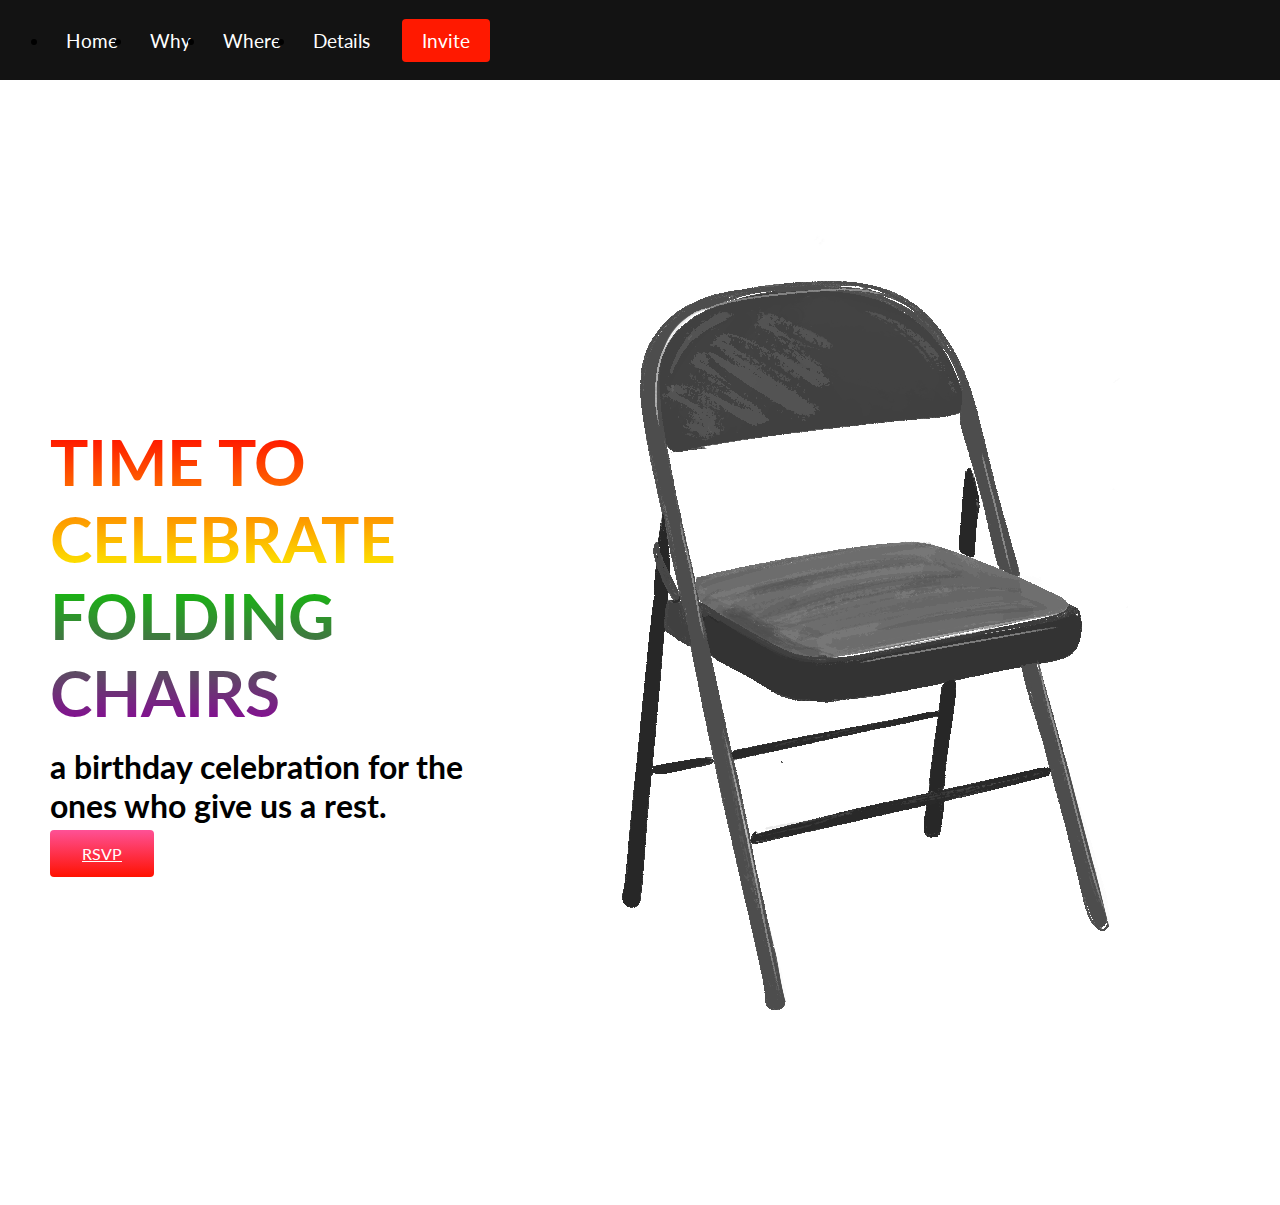
<file: index.html>
<!DOCTYPE html>
<html lang="en">

    <head>
        <meta charset="UTF-8">
        <meta http-equiv="X-UA-Compatible" content="IE=edge">
        <meta name="viewport" content="width=device-width, initial-scale=1.0">
        <title>Time to Celebrate</title>
        <link rel="stylesheet" href="style.css">
        <link rel="preconnect" href="https://fonts.googleapis.com">
        <link rel="preconnect" href="https://fonts.gstatic.com" crossorigin>
        <link href="https://fonts.googleapis.com/css2?family=Lato:wght@300;400;700&display=swap" rel="stylesheet">
    </head>

    <body>
        <nav class="navbar">
            <div class="navbar__container">
                <div class="navbar__toggle" id="mobile-menu">
                    <span class="bar"></span>
                    <span class="bar"></span>
                    <span class="bar"></span>
                </div>
                <ul class="navbar__menu">
                    <li class="navbar__item">
                        <a href="index.html" class="navbar__links">Home</a>
                    </li>
                    <li class="navbar__item">
                        <a href="why.html" class="navbar__links">Why</a>
                    </li>
                    <li class="navbar__item">
                        <a href="where.html" class="navbar__links">Where</a>
                    </li>
                    <li class="navbar__item">
                        <a href="details.html" class="navbar__links">Details</a>
                    </li>
                    <li class="navbar__btn"> 
                        <a href="invite.html" class="button">Invite</a>
                    </li>
                </ul>
            </div>
        </nav>

        <!--Main Section-->
        <div class="main">
            <div class="main__container">
                <div class="main__content">
                    <h1>TIME TO CELEBRATE</h1>
                    <h2>FOLDING CHAIRS</h2>
                    <p>a birthday celebration for the ones who give us a rest.</p>
                </br>
                    <a href="rsvp.html" class="main__btn">RSVP</a>
                </div>
                <div class=".main__img--container">
                    <img src="images/chair.png" alt="chair" id="chair"     
                </div>
            </div>
        </div>
</file>
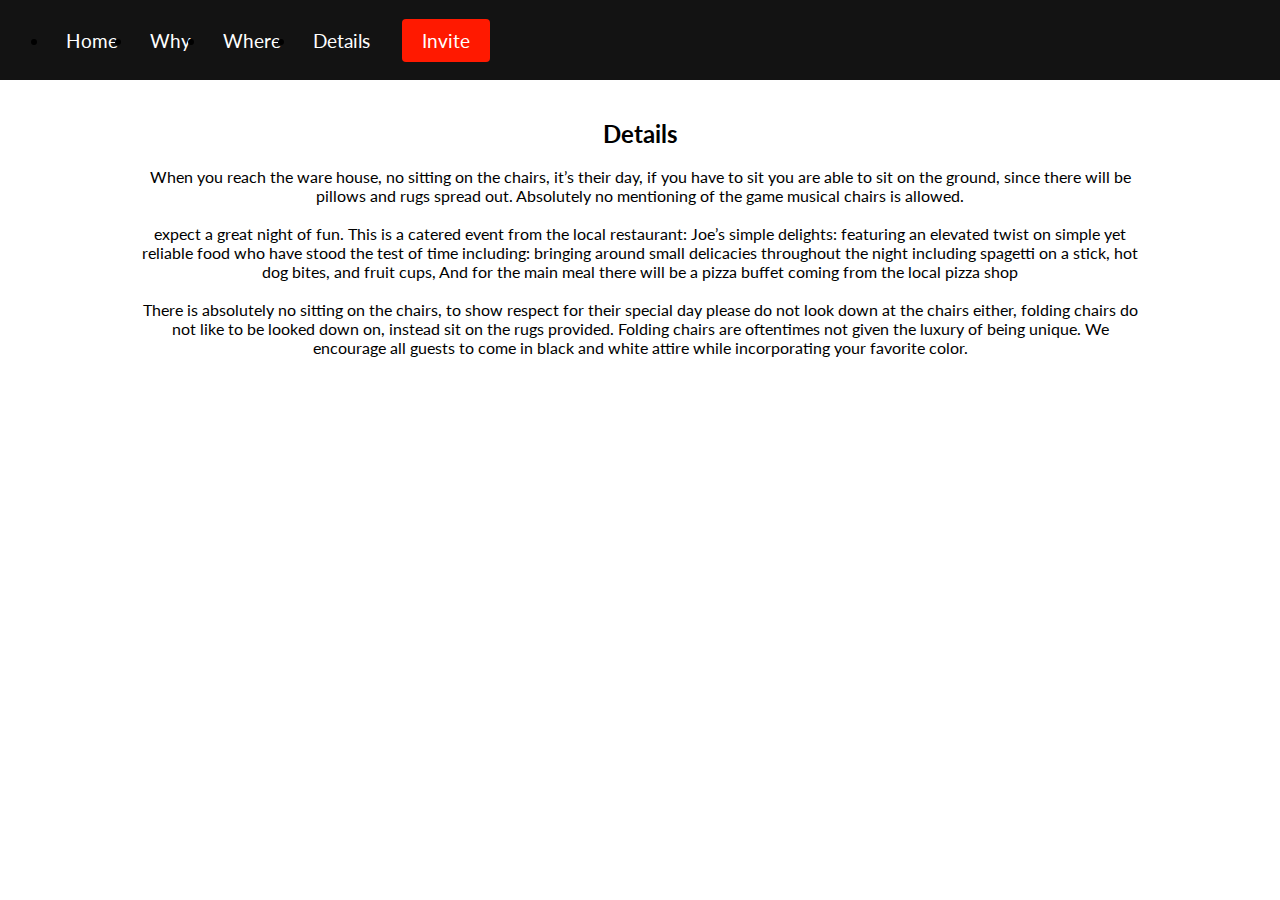
<file: details.html>
<!DOCTYPE html>
<html lang="en">

<head>
    <meta charset="UTF-8">
    <meta http-equiv="X-UA-Compatible" content="IE=edge">
    <meta name="viewport" content="width=device-width, initial-scale=1.0">
    <title>Time to Celebrate</title>
    <link rel="stylesheet" href="style.css">
    <link rel="preconnect" href="https://fonts.googleapis.com">
    <link rel="preconnect" href="https://fonts.gstatic.com" crossorigin>
    <link href="https://fonts.googleapis.com/css2?family=Lato:wght@300;400;700&display=swap" rel="stylesheet">
</head>


<body>
    <nav class="navbar">
        <div class="navbar__container">
            <div class="navbar__toggle" id="mobile-menu">
                <span class="bar"></span>
                <span class="bar"></span>
                <span class="bar"></span>
            </div>
            <ul class="navbar__menu">
                <li class="navbar__item">
                    <a href="index.html" class="navbar__links">Home</a>
                </li>
                <li class="navbar__item">
                    <a href="why.html" class="navbar__links">Why</a>
                </li>
                <li class="navbar__item">
                    <a href="where.html" class="navbar__links">Where</a>
                </li>
                <li class="navbar__item">
                    <a href="details.html" class="navbar__links">Details</a>
                </li>
                <li class="navbar__btn">
                    <a href="invite.html" class="button">Invite</a>
                </li>
            </ul>
        </div>
    </nav>

    <body>
        <section class="why">
            <a id="details"></a>
            <br>
            <h2>Details</h2>
            <br>
            <p>When you reach the ware house, no sitting on the chairs, it’s their day, if you have to sit you are able to sit
            on the ground, since there will be pillows and rugs spread out. Absolutely no mentioning of the game musical chairs is
            allowed. 
            </p>
        </br>
            expect a great night of fun. This is a catered event from the local restaurant: Joe’s simple delights:
            featuring an elevated twist on simple yet reliable food who have stood the test of time including: bringing around small
            delicacies throughout the night including spagetti on a stick, hot dog bites, and fruit cups, And for the main meal
            there will be a pizza buffet coming from the local pizza shop</p>
 
            </br>
            <p> There is absolutely no sitting on the chairs, to show respect for their special day please do not look down at
            the chairs either, folding chairs do not like to be looked down on, instead sit on the rugs provided. Folding chairs are
            oftentimes not given the luxury of being unique. We encourage all guests to come in black and white attire while
            incorporating your favorite color.</p>
        </section>
    </body>
    <!DOCTYPE html>
    <html lang="en">
</file>
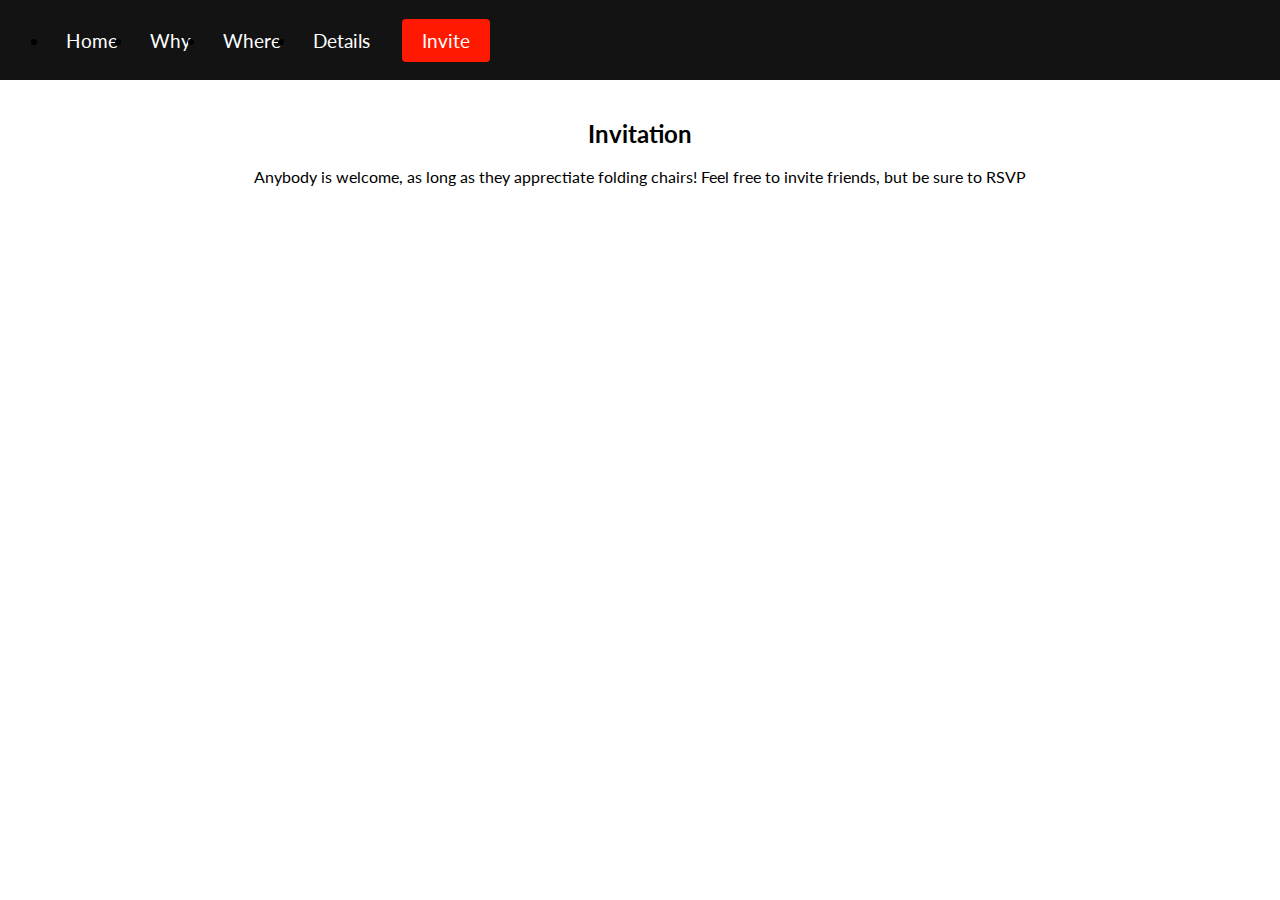
<file: invite.html>
<!DOCTYPE html>
<html lang="en">

<head>
    <meta charset="UTF-8">
    <meta http-equiv="X-UA-Compatible" content="IE=edge">
    <meta name="viewport" content="width=device-width, initial-scale=1.0">
    <title>Time to Celebrate</title>
    <link rel="stylesheet" href="style.css">
    <link rel="preconnect" href="https://fonts.googleapis.com">
    <link rel="preconnect" href="https://fonts.gstatic.com" crossorigin>
    <link href="https://fonts.googleapis.com/css2?family=Lato:wght@300;400;700&display=swap" rel="stylesheet">
</head>

<body>
    <nav class="navbar">
        <div class="navbar__container">
            <div class="navbar__toggle" id="mobile-menu">
                <span class="bar"></span>
                <span class="bar"></span>
                <span class="bar"></span>
            </div>
            <ul class="navbar__menu">
                <li class="navbar__item">
                    <a href="index.html" class="navbar__links">Home</a>
                </li>
                <li class="navbar__item">
                    <a href="why.html" class="navbar__links">Why</a>
                </li>
                <li class="navbar__item">
                    <a href="where.html" class="navbar__links">Where</a>
                </li>
                <li class="navbar__item">
                    <a href="details.html" class="navbar__links">Details</a>
                </li>
                <li class="navbar__btn">
                    <a href="" invite.html"" class="button">Invite</a>
                </li>
            </ul>
        </div>
    </nav>

    <body>
        <section class="why">
            <a id="why"></a>
            <br>
            <h2>Invitation</h2>
            <br>
            <p>Anybody is welcome, as long as they apprectiate folding chairs! Feel free to invite friends, but be sure to RSVP</p>
        </section>
    </body>
    <!DOCTYPE html>
    <html lang="en">
</file>
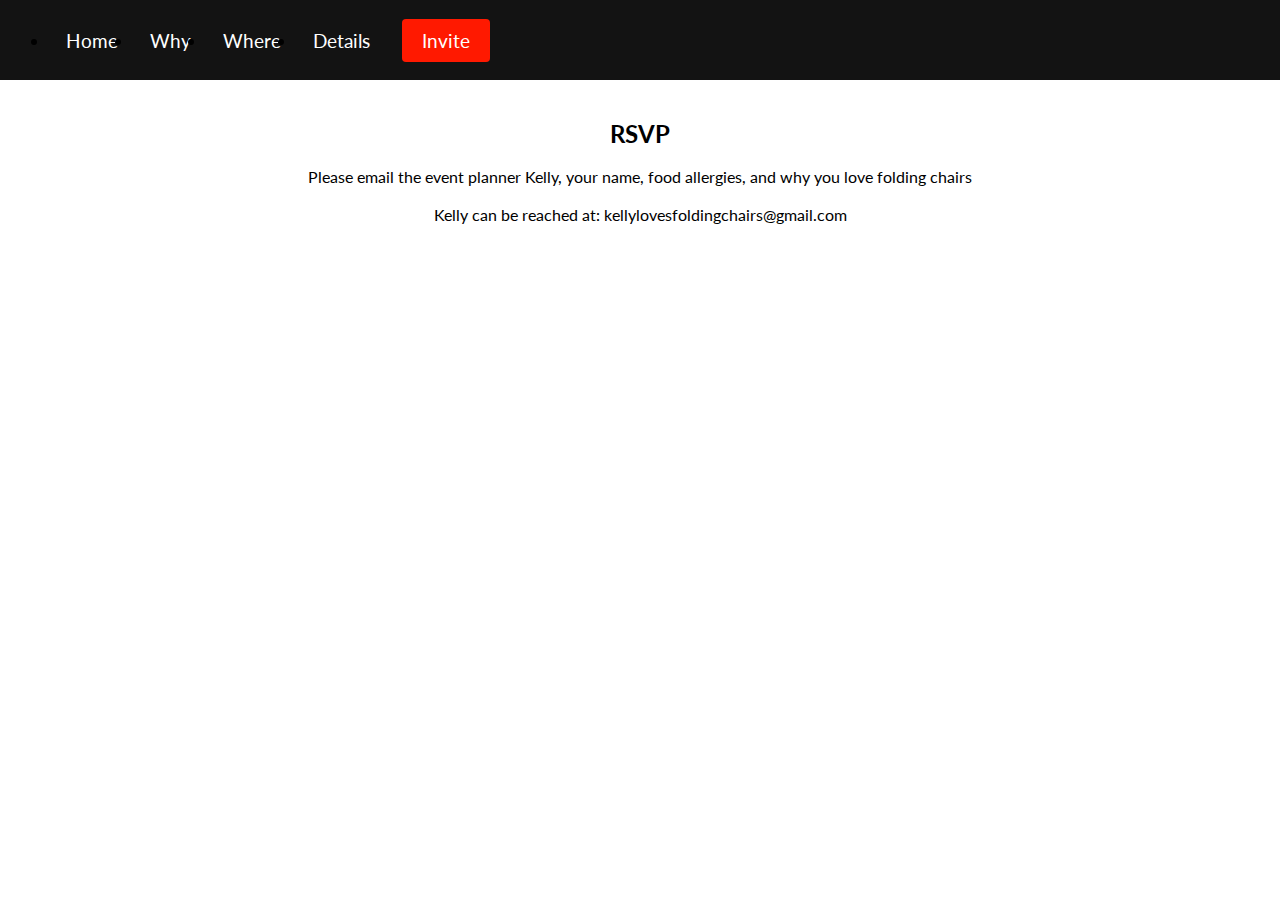
<file: rsvp.html>
<!DOCTYPE html>
<html lang="en">

<head>
    <meta charset="UTF-8">
    <meta http-equiv="X-UA-Compatible" content="IE=edge">
    <meta name="viewport" content="width=device-width, initial-scale=1.0">
    <title>Time to Celebrate</title>
    <link rel="stylesheet" href="style.css">
    <link rel="preconnect" href="https://fonts.googleapis.com">
    <link rel="preconnect" href="https://fonts.gstatic.com" crossorigin>
    <link href="https://fonts.googleapis.com/css2?family=Lato:wght@300;400;700&display=swap" rel="stylesheet">
</head>

<body>
    <nav class="navbar">
        <div class="navbar__container">
            <div class="navbar__toggle" id="mobile-menu">
                <span class="bar"></span>
                <span class="bar"></span>
                <span class="bar"></span>
            </div>
            <ul class="navbar__menu">
                <li class="navbar__item">
                    <a href="index.html" class="navbar__links">Home</a>
                </li>
                <li class="navbar__item">
                    <a href="why.html" class="navbar__links">Why</a>
                </li>
                <li class="navbar__item">
                    <a href="where.html" class="navbar__links">Where</a>
                </li>
                <li class="navbar__item">
                    <a href="details.html" class="navbar__links">Details</a>
                </li>
                <li class="navbar__btn">
                    <a href="" invite.html"" class="button">Invite</a>
                </li>
            </ul>
        </div>
    </nav>

    <body>
        <section class="why">
            <a id="why"></a>
            <br>
            <h2>RSVP</h2>
            <br>
            <p>Please email the event planner Kelly, your name, food allergies, and why you love folding chairs</p>
            </br>
            <p>Kelly can be reached at: kellylovesfoldingchairs@gmail.com</p>
        </section>
    </body>
    <!DOCTYPE html>
    <html lang="en">
</file>
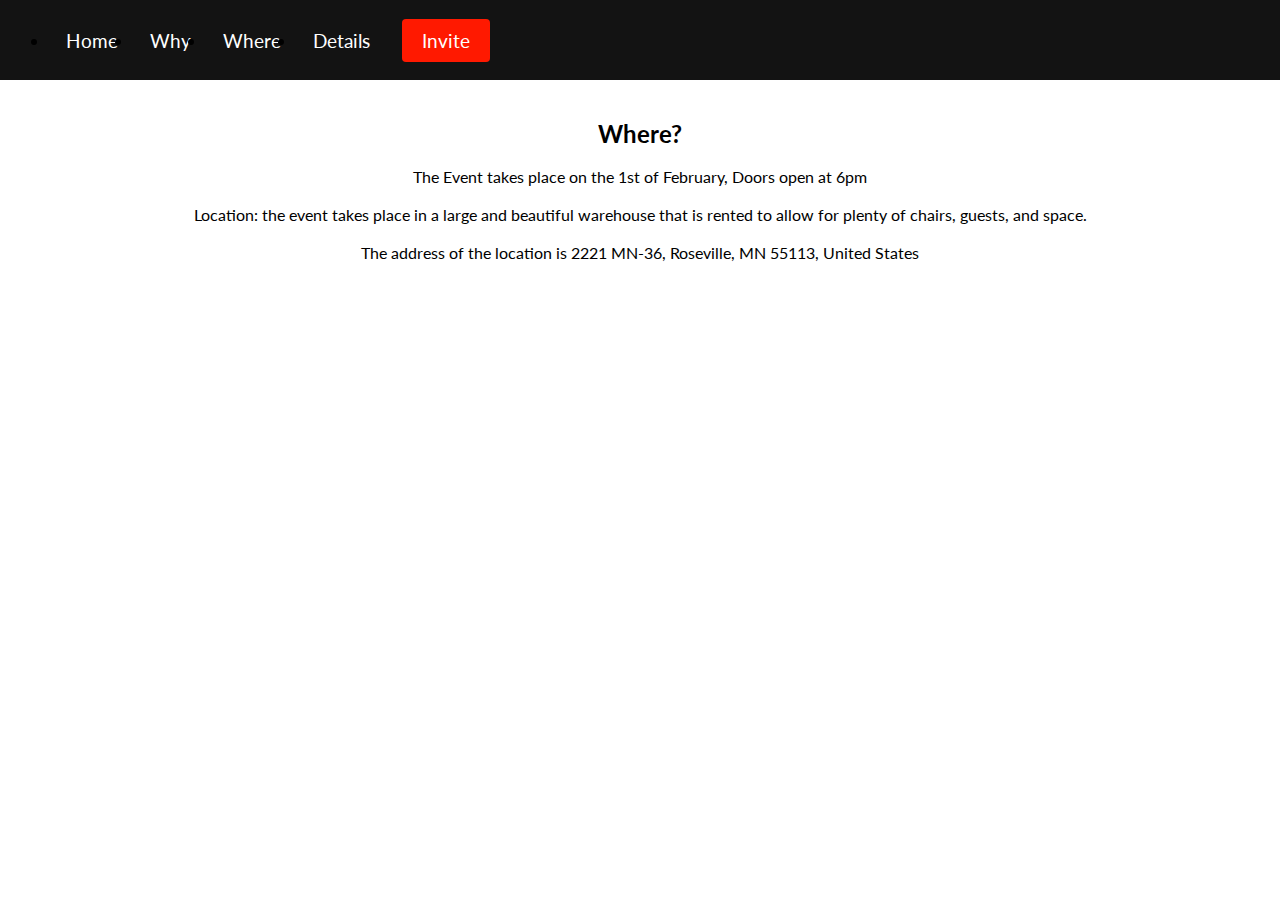
<file: where.html>
<!DOCTYPE html>
<html lang="en">

<head>
    <meta charset="UTF-8">
    <meta http-equiv="X-UA-Compatible" content="IE=edge">
    <meta name="viewport" content="width=device-width, initial-scale=1.0">
    <title>Time to Celebrate</title>
    <link rel="stylesheet" href="style.css">
    <link rel="preconnect" href="https://fonts.googleapis.com">
    <link rel="preconnect" href="https://fonts.gstatic.com" crossorigin>
    <link href="https://fonts.googleapis.com/css2?family=Lato:wght@300;400;700&display=swap" rel="stylesheet">
</head>


<body>
    <nav class="navbar">
        <div class="navbar__container">
            <div class="navbar__toggle" id="mobile-menu">
                <span class="bar"></span>
                <span class="bar"></span>
                <span class="bar"></span>
            </div>
            <ul class="navbar__menu">
                <li class="navbar__item">
                    <a href="index.html" class="navbar__links">Home</a>
                </li>
                <li class="navbar__item">
                    <a href="why.html" class="navbar__links">Why</a>
                </li>
                <li class="navbar__item">
                    <a href="where.html" class="navbar__links">Where</a>
                </li>
                <li class="navbar__item">
                    <a href="details.html" class="navbar__links">Details</a>
                </li>
                <li class="navbar__btn">
                    <a href="" invite.html"" class="button">Invite</a>
                </li>
            </ul>
        </div>
    </nav>

    <body>
        <section class="why">
            <a id="where"></a>
            </br>
            <h2>Where?</h2>
        </br>
            <p>The Event takes place on the 1st of February, Doors open at 6pm</p>
            <br>
            <p>Location: the event takes place in a large and beautiful warehouse that is rented to allow for plenty of chairs, guests,
            and space. </p>
            </br>
            <p>The address of the location is 2221 MN-36, Roseville, MN 55113, United States</p>
        </section>
    </body>
    <!DOCTYPE html>
    <html lang="en">
</file>
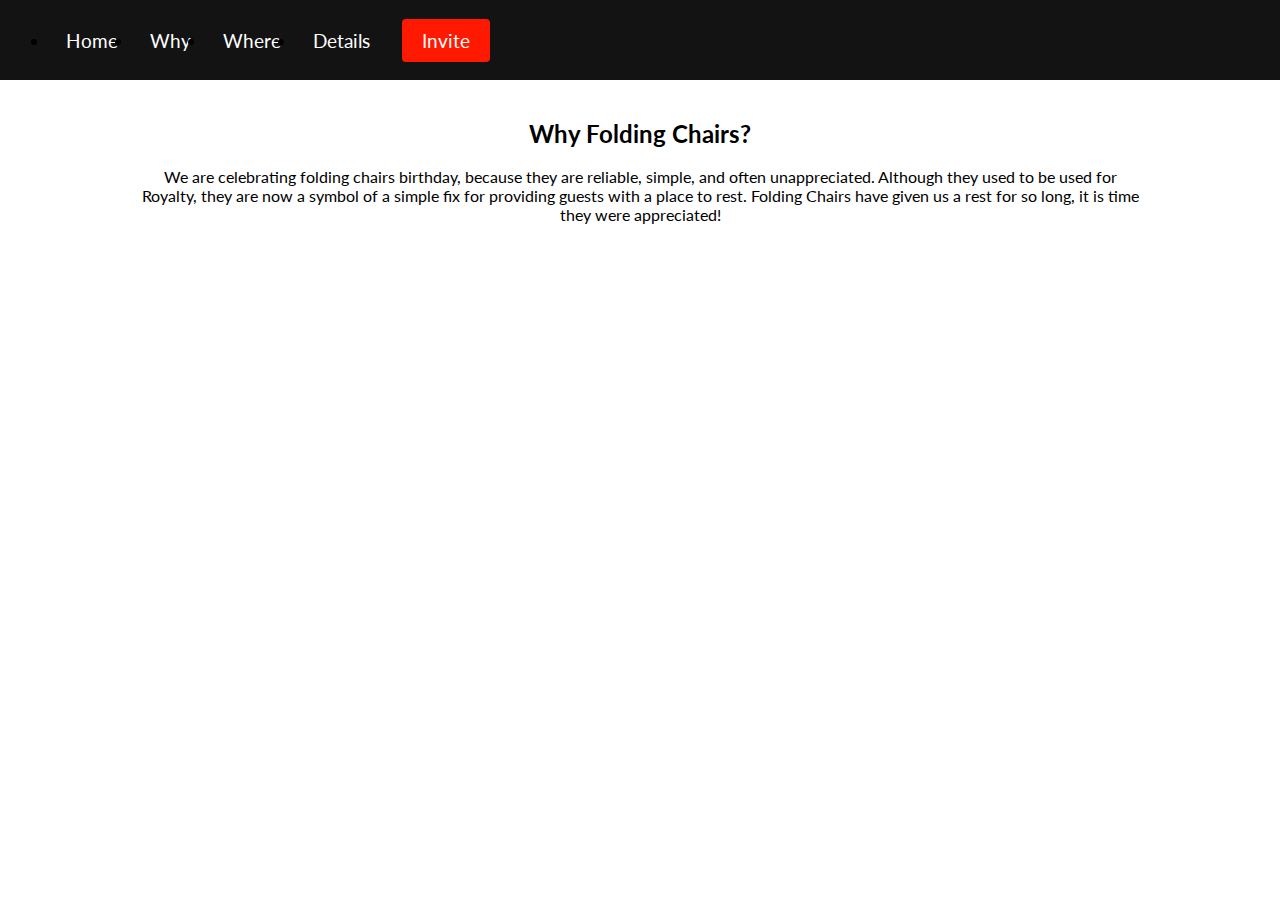
<file: why.html>
<!DOCTYPE html>
<html lang="en">

<head>
    <meta charset="UTF-8">
    <meta http-equiv="X-UA-Compatible" content="IE=edge">
    <meta name="viewport" content="width=device-width, initial-scale=1.0">
    <title>Time to Celebrate</title>
    <link rel="stylesheet" href="style.css">
    <link rel="preconnect" href="https://fonts.googleapis.com">
    <link rel="preconnect" href="https://fonts.gstatic.com" crossorigin>
    <link href="https://fonts.googleapis.com/css2?family=Lato:wght@300;400;700&display=swap" rel="stylesheet">
</head>

<body>
    <nav class="navbar">
        <div class="navbar__container">
            <div class="navbar__toggle" id="mobile-menu">
                <span class="bar"></span>
                <span class="bar"></span>
                <span class="bar"></span>
            </div>
            <ul class="navbar__menu">
                <li class="navbar__item">
                    <a href="index.html" class="navbar__links">Home</a>
                </li>
                <li class="navbar__item">
                    <a href="why.html" class="navbar__links">Why</a>
                </li>
                <li class="navbar__item">
                    <a href="where.html" class="navbar__links">Where</a>
                </li>
                <li class="navbar__item">
                    <a href="details.html" class="navbar__links">Details</a>
                </li>
                <li class="navbar__btn">
                    <a href="" invite.html"" class="button">Invite</a>
                </li>
            </ul>
        </div>
    </nav>

    <body>
        <section class="why">
            <a id="why"></a>
            <br>
            <h2>Why Folding Chairs?</h2>
            <br>
            <p>We are celebrating folding chairs birthday, because they are reliable, simple, and often unappreciated. Although they
            used to be used for Royalty, they are now a symbol of a simple fix for providing guests with a place to rest. Folding
            Chairs have given us a rest for so long, it is time they were appreciated!</p>
        </section>
    </body>
    <!DOCTYPE html>
    <html lang="en">
</file>
<file: style.css>
*{
    box-sizing: border-box;
    margin: 0;
    padding: 0;
}

/* font */
body{
    font-family: 'Lato', sans-serif;
    font-weight: 400;
}
.navbar {
    background: #131313;
    height: 80px;
    display: flex;
    justify-content: center;
    align-items: center;
    font-size: 1.2rem;
    position: sticky;
    top: 0;
    z-index: 999;
}

.navbar__container {
    display: flex;
    justify-content: space-between;
    height: 80px;
    z-index: 1;
    width: 100%;
    max-width: 1300px;
    margin: 0 auto;
    padding: 0 50px;
}

.navbar__toggle{
    display: none;
}

.navbar__menu {
    display: flex;
    align-items: center;
}

.navbar__item{
    height: 80px;
}

.navbar__links {
    color: #fff;
    display: flex;
    align-items: center;
    justify-content: center;
    text-decoration: none;
    padding: 0 1rem;
    height: 100%;
}

.navbar__btn {
    display: flex;
    justify-content: center;
    align-items: center;
    padding: 0 1rem;
    width: 100%
}

.button {
    display: flex;
    justify-content: center;
    align-items: center;
    text-decoration: none;
    padding: 10px 20px;
    height: 100%;
    width: 100%;
    border: none;
    outline: none;
    border-radius: 4px;
    background: #ff1900;
    color: #fff;
}

.button:hover {
    background: #8d009d;
    transition: all 0.3s ease;
}

.navbar_links:hover {
    color: #f77062;
    transition: all 0.3 ease;
}

@media screen and (max-width: 960px) {
    .navbar__container {
        display: flex;
        justify-content: space-between;
        height: 80px;
        z-index: 1;
        width: 100%;
        max-width: 1300px;
        padding: 0;
    }
    .navbar_menu.active {
        background: #ffffff;
        top: 100%;
        opacity: 1;
        transition: all 0.5 ease;
        z-index: 99;
        height: 50vh;
        font-size: 1.6rem;
    }

    .navbar_toggle .bar {
        width: 25px;
        height: 3px;
        margin: 5px auto;
        transition: all 0.3 ease-in-out;
        background: #fff;
    }

    .navbar__item{
        width: 100%;
    }

    .navbar__links {
        text-align: center;
        padding: 2rem;
        width: 100%;
        display: table;
    }

    #mobile-menu {
        position: absolute;
        top: 20%;
        right: 5%;
        transform: translate(5%, 20%);
    }

    .navbar__btn {
        padding-bottom: 2rem;
    }

    .button {
        display: flex;
        justify-content: center;
        align-items: center;
        width: 80%;
        height: 80px;
        margin: 0;
    }

    .navbar__toggle .bar{
        display: block;
        cursor: pointer;
    }

    #mobile-menu.is-active .bar:nth-child(2) {
        opacity: 0;
    }

    #mobile-menu.is-active .bar:nth-child(3) {
        transform: translateY(-8px) rotate(-45deg);
    }

    #mobile-menu.is-active .bar:nth-child(3) {
        transform: translateY(-8px) rotate(-45deg);
    }
}

.main{
    background-color: #ffffff;
}

.main__container {
    display: grid;
    grid-template-columns: 1fr 1fr;
    align-items: center;
    justify-self: center;
    margin: 0 auto;
    height: 90vh;
    background-color: #ffffff;
    z-index: 1;
    width: 100%;
    max-width: 1300px;
    padding: 0 50px;
}

.main__content h1 {
    font-size: 4rem;
    background-color: #ff1100;
    background-image: linear-gradient(to top, #fcf400 0%, #ff0000 100%);
    background-size: 100%;
    -webkit-background-clip: text;
    -moz-background-clip: text;
    -webkit-text-fill-color: transparent;
    -moz-text-fill-color: transparent;
}
.main__content h2 {
    font-size: 4rem;
    background-color: #ff1100;
    background-image: linear-gradient(to top, #8d009d 0%, #0dc704 100%);
    background-size: 100%;
    -webkit-background-clip: text;
    -moz-background-clip: text;
    -webkit-text-fill-color: transparent;
    -moz-text-fill-color: transparent;
}

.main__content p{
    margin-top: 1rem;
    font-size: 2rem;
    font-weight: 700;
}

.main__content p {
    margin-top: 1rem;
    font-size: 2rem;
    font-weight: 700;
    color:rgb(0, 0, 0);
}

.main__btn {
    font-size: 1rem;
    background-image: linear-gradient(to top, #ff1100 0%, #fe5196 100%);
    padding: 14px 32px;
    border: none;
    border-radius: 4px;
    color: #fff;
    margin-top: 2rem;
    cursor: pointer;
    position: relative;
    transition: all 0.35;
    outline: none;
}

.main__btn a{
    position: relative;
    z-index: 2;
    color: #fff;
    text-decoration: none;
}

.main__btn:after {
    position: absolute;
    content: '';
    top: 0;
    left: 0;
    width: 0;
    height: 100%;
    background: #8d009d;
    transition: all 0.35s;
    border-radius: 4px;
}

.main__btn:hover {
    color: #fff;
}

.main__btn:hover:after {
    width: 100%;
}

.main__img--contatiner  {
    text-align: center;
}

#main__img {
    height: 80%;
    width: 80%;
}

/* Mobile Responsive */
@media screen and (max-width: 768px) {
    .main__container {
        display: grid;
        grid-template-columns: auto;
        align-items: center;
        justify-self: center;
        width: 100%;
        margin: 0 auto;
        height: 90vh;
    }

    .main__content {
        text-align: center;
        margin-bottom: 4rem;
    }

    .main__content h1 {
        font-size: 2.5rem;
        margin-top: 2rem;
    }

    .main__content h2 {
        font-size: 3rem;
    }

    .main__content p{
        margin-top: 1rem;
        font-size: 1.5rem;
    }
}

@media screen and (max-width: 480px) {
    .main__content h1 {
        font-size: 2rem;
        margin-top: 3rem;
    }

    .main__content h2 {
        font-size: 2rem;
    }

    .main__content p {
        margin-top: 2rem;
        font-size: 1.5rem;
    }

    .main__btn {
        padding: 12px 36px;
        margin: 2.5rem 0;
    }
}
.why {
        width: 80%;
        margin: auto;
        text-align: center;
        padding-top: 100px;
        color: rgb(0, 0, 0);
        flex-basis: 31%;
        border-radius: 10px;
        margin-bottom: 5%;
        padding: 20px 12px;
        box-sizing: border-box;
        position: relative;
        z-index: 2;
    }
</file>
